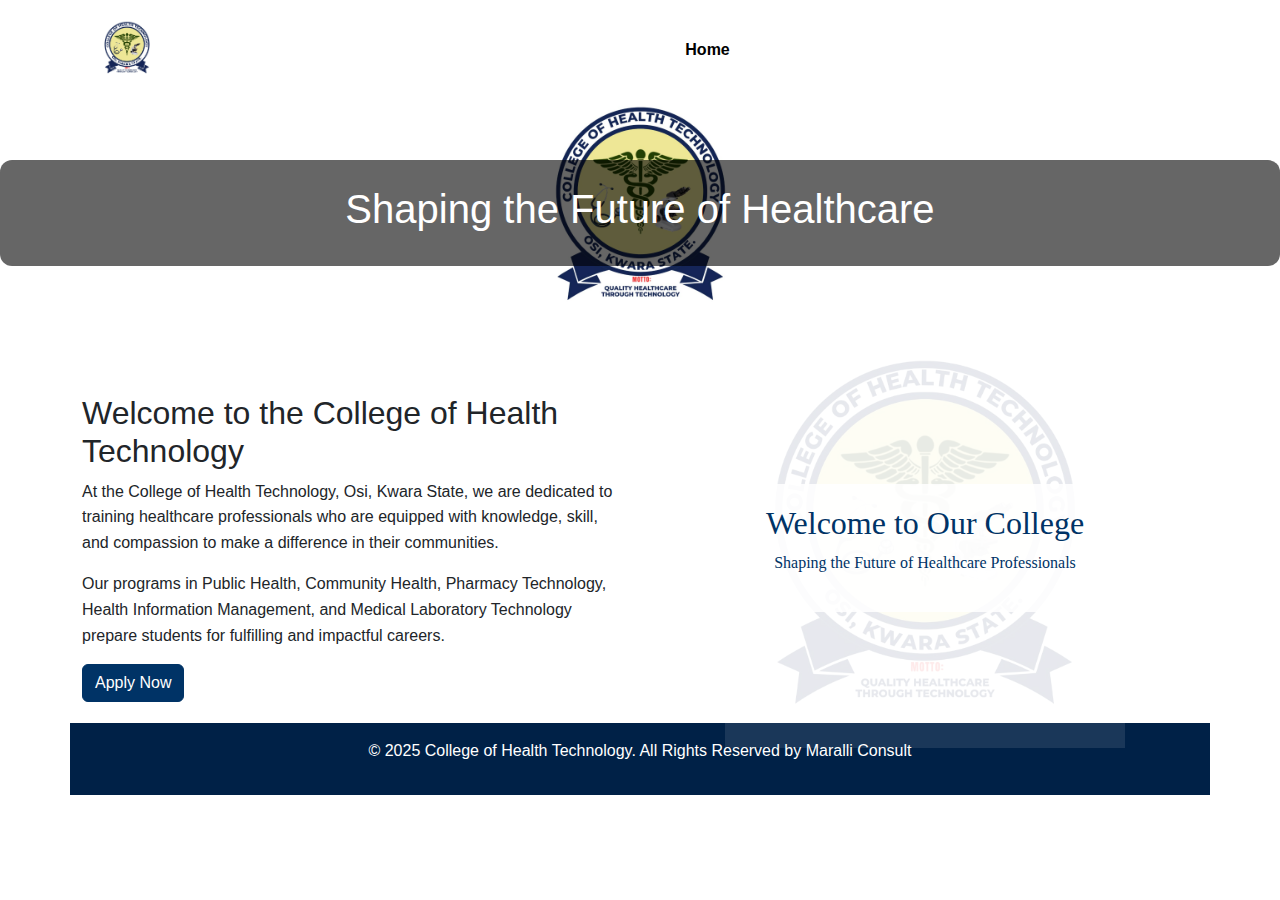
<file: index.html>
<!DOCTYPE html>
<html lang="en">
<head>
  <meta charset="UTF-8">
  <meta name="viewport" content="width=device-width, initial-scale=1.0">
  <title>Home - College of Health Technology</title>
  <link href="https://cdn.jsdelivr.net/npm/bootstrap@5.3.0/dist/css/bootstrap.min.css" rel="stylesheet">
  <link rel="stylesheet" href="css/style.css">
</head>
<body>

<nav class="navbar navbar-expand-lg">
  <div class="container">
    <a class="navbar-brand text-white" href="index.html">
      <img src="images/logo.png" alt="College Logo" height="60">
    </a>
    <button class="navbar-toggler" type="button" data-bs-toggle="collapse" data-bs-target="#navbarNav">
      <span class="navbar-toggler-icon bg-white"></span>
    </button>
    <div class="collapse navbar-collapse" id="navbarNav">
      <ul class="navbar-nav ms-auto">
        <li class="nav-item"><a class="nav-link active" href="index.html">Home</a></li>
        <li class="nav-item dropdown ">
          <a class="nav-link dropdown-toggle" href="about.html" id="aboutDropdown" role="button" data-bs-toggle="dropdown" aria-expanded="false">About
          </a>
            <ul class="dropdown-menu" aria-labelledby="aboutDropdown">
              <li><a class="dropdown-item" href="about.html#history">Brief History</a></li>
              <li><a class="dropdown-item" href="about.html#speech">Provost Speech</a></li>
              <li><a class="dropdown-item" href="about.html#vision">Vision</a></li>
              <li><a class="dropdown-item" href="about.html#mission">Mission</a></li>
            </ul>
        </li>
        <li class="nav-item"><a class="nav-link" href="academics.html">Academics</a></li>
        <li class="nav-item"><a class="nav-link" href="admissions.html">Admissions</a></li>
        <li class="nav-item"><a class="nav-link" href="news.html">News</a></li>
        <li class="nav-item"><a class="nav-link" href="gallery.html">Gallery</a></li>
        <li class="nav-item"><a class="nav-link" href="contact.html">Contact</a></li>
      </ul>
    </div>
  </div>
</nav>

<section class="hero">
  <div class="hero-overlay">
    <h1>Shaping the Future of Healthcare</h1>
  </div>
</section>

<div class="container my-5">
  <div class="row align-items-center">
    <!-- Left content -->
    <div class="col-md-6">
      <h2>Welcome to the College of Health Technology</h2>
      <p>
        At the College of Health Technology, Osi, Kwara State, we are dedicated to training
        healthcare professionals who are equipped with knowledge, skill, and
        compassion to make a difference in their communities.
      </p>
      <p>
        Our programs in Public Health, Community Health, Pharmacy Technology,
        Health Information Management, and Medical Laboratory Technology prepare
        students for fulfilling and impactful careers.
      </p>
      <a href="admissions.html" class="btn btn-primary">Apply Now</a>
    </div>

    <!-- Right slider -->
    <div class="col-md-6 position-relative d-flex align-items-center justify-content-center hero-logo-section">
  <img src="images/logo.png" alt="College Logo Background" class="hero-bg-logo">
  <div class="hero-logo-text text-center">
    <h2>Welcome to Our College</h2>
    <p>Shaping the Future of Healthcare Professionals</p>
  </div>
</div>



<footer class="text-center">
  <p>&copy; 2025 College of Health Technology. All Rights Reserved by Maralli Consult</p>
</footer>
<!--script src="https://cdn.jsdelivr.net/npm/bootstrap@5.3.0/dist/js/bootstrap.bundle.min.js"></script>




<script src="script.js"></script-->
</body>
</html>
</file>
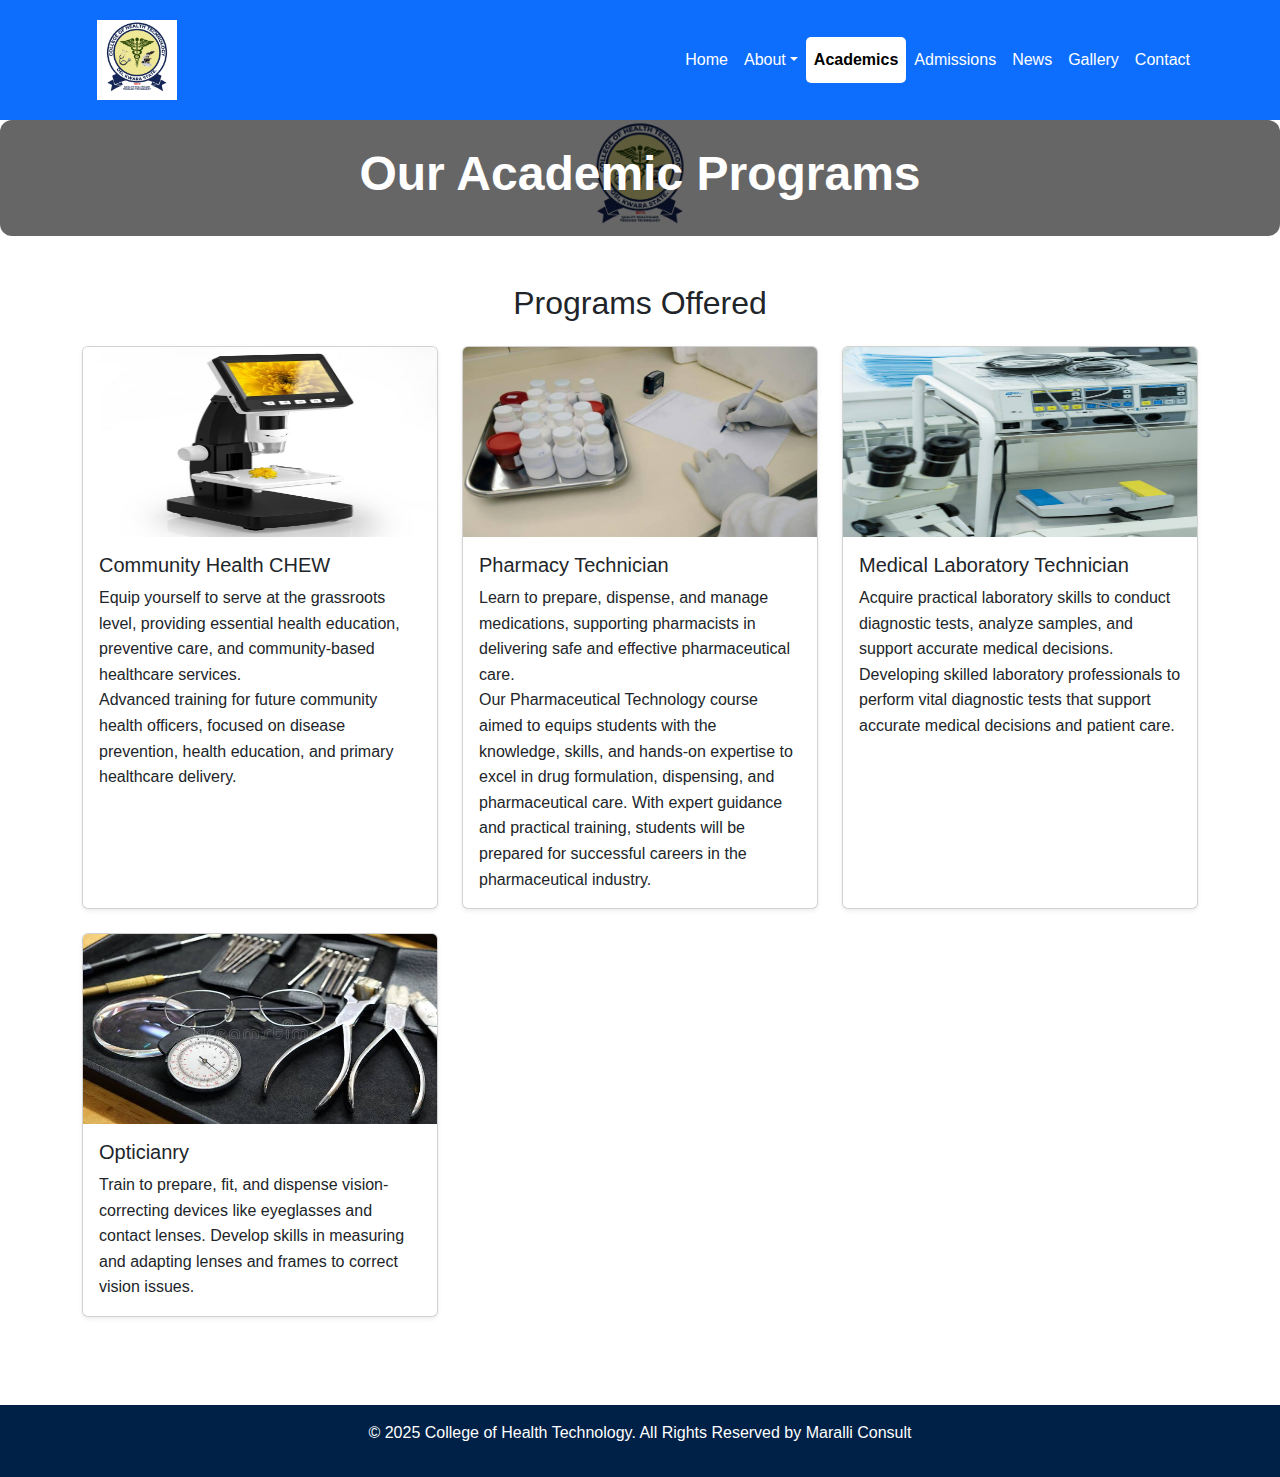
<file: academics.html>
<!DOCTYPE html>
<html lang="en">
<head>
  <meta charset="UTF-8">
  <meta name="viewport" content="width=device-width, initial-scale=1.0">
  <title>Academics - College of Health Technology</title>
  <link href="https://cdn.jsdelivr.net/npm/bootstrap@5.3.0/dist/css/bootstrap.min.css" rel="stylesheet">
  <link rel="stylesheet" href="css/style.css">
</head>
<body>

<!-- Navbar -->
<nav class="navbar navbar-expand-lg navbar-dark bg-primary sticky-top">
  <div class="container">
    <a class="navbar-brand" href="index.html">
      <img src="images/logo.png" alt="College Logo" height="80">
    </a>
    <button class="navbar-toggler" type="button" data-bs-toggle="collapse" data-bs-target="#navbarNav">
      <span class="navbar-toggler-icon"></span>
    </button>
    <div class="collapse navbar-collapse" id="navbarNav">
      <ul class="navbar-nav ms-auto">
        <li class="nav-item"><a class="nav-link" href="index.html">Home</a></li>
        <li class="nav-item dropdown">
          <a class="nav-link dropdown-toggle" href="#" id="aboutDropdown" role="button" data-bs-toggle="dropdown">About</a>
          <ul class="dropdown-menu">
            <li><a class="dropdown-item" href="about.html#history">Brief History</a></li>
            <li><a class="dropdown-item" href="about.html#speech">Provost Speech</a></li>
            <li><a class="dropdown-item" href="about.html#vision">Vision</a></li>
            <li><a class="dropdown-item" href="about.html#mission">Mission</a></li>
          </ul>
        </li>
        <li class="nav-item"><a class="nav-link active" href="academics.html">Academics</a></li>
        <li class="nav-item"><a class="nav-link" href="admissions.html">Admissions</a></li>
        <li class="nav-item"><a class="nav-link" href="news.html">News</a></li>
        <li class="nav-item"><a class="nav-link" href="gallery.html">Gallery</a></li>
        <li class="nav-item"><a class="nav-link" href="contact.html">Contact</a></li>
      </ul>
    </div>
  </div>
</nav>

<!-- Hero Section -->
<section class="hero academics-hero" >
  <div class="hero-overlay">
    <h1 class="display-5 fw-bold">Our Academic Programs</h1>
  </div>
</section>

<!-- Academic Programs -->
<div class="container my-5">
  <h2 class="text-center mb-4">Programs Offered</h2>
  <div class="row g-4">
  <div class="col-md-4">
      <div class="card h-100 shadow-sm">
        <img src="images/chew.png" class="card-img-top" alt="Program 1" height="190">
        <div class="card-body">
          <h5 class="card-title">Community Health CHEW</h5>
          <p class="card-text">Equip yourself to serve at the grassroots level, providing essential health education, preventive care, and community-based healthcare services. <br> Advanced training for future community health officers, focused on disease prevention, health education, and primary healthcare delivery.</p>
        </div>
      </div>
    </div>

     <div class="col-md-4">
      <div class="card h-100 shadow-sm">
        <img src="images/pharmacytech.png" class="card-img-top" alt="Program 2" height="190">
        <div class="card-body">
          <h5 class="card-title">Pharmacy Technician</h5>
          <p class="card-text">Learn to prepare, dispense, and manage medications, supporting pharmacists in delivering safe and effective pharmaceutical care. <br> Our Pharmaceutical Technology course aimed to equips students with the knowledge, skills, and hands-on expertise to excel in drug formulation, dispensing, and pharmaceutical care. With expert guidance and practical training, students will be prepared for successful careers in the pharmaceutical industry.</p>
        </div>
      </div>
    </div>

    <div class="col-md-4">
      <div class="card h-100 shadow-sm">
        <img src="images/medlab.png" class="card-img-top" alt="Program 3" height="190">
        <div class="card-body">
          <h5 class="card-title">Medical Laboratory Technician</h5>
          <p class="card-text">Acquire practical laboratory skills to conduct diagnostic tests, analyze samples, and support accurate medical decisions. <br>Developing skilled laboratory professionals to perform vital diagnostic tests that support accurate medical decisions and patient care.</p>
        </div>
      </div>
    </div>
  

  
    <div class="col-md-4">
      <div class="card h-100 shadow-sm">
        <img src="images/optic.png" class="card-img-top" alt="Program 4" height="190">
        <div class="card-body">
          <h5 class="card-title">Opticianry</h5>
          <p class="card-text">Train to prepare, fit, and dispense vision-correcting devices like eyeglasses and contact lenses. Develop skills in measuring and adapting lenses and frames to correct vision issues.</p>
        </div>
      </div>
    </div>
</div>
</div>
<!-- Footer -->
<footer class="text-center footer">
  <p>&copy; 2025 College of Health Technology. All Rights Reserved by Maralli Consult</p>
</footer>

<script src="https://cdn.jsdelivr.net/npm/bootstrap@5.3.0/dist/js/bootstrap.bundle.min.js"></script>







</body>
</html>
</file>
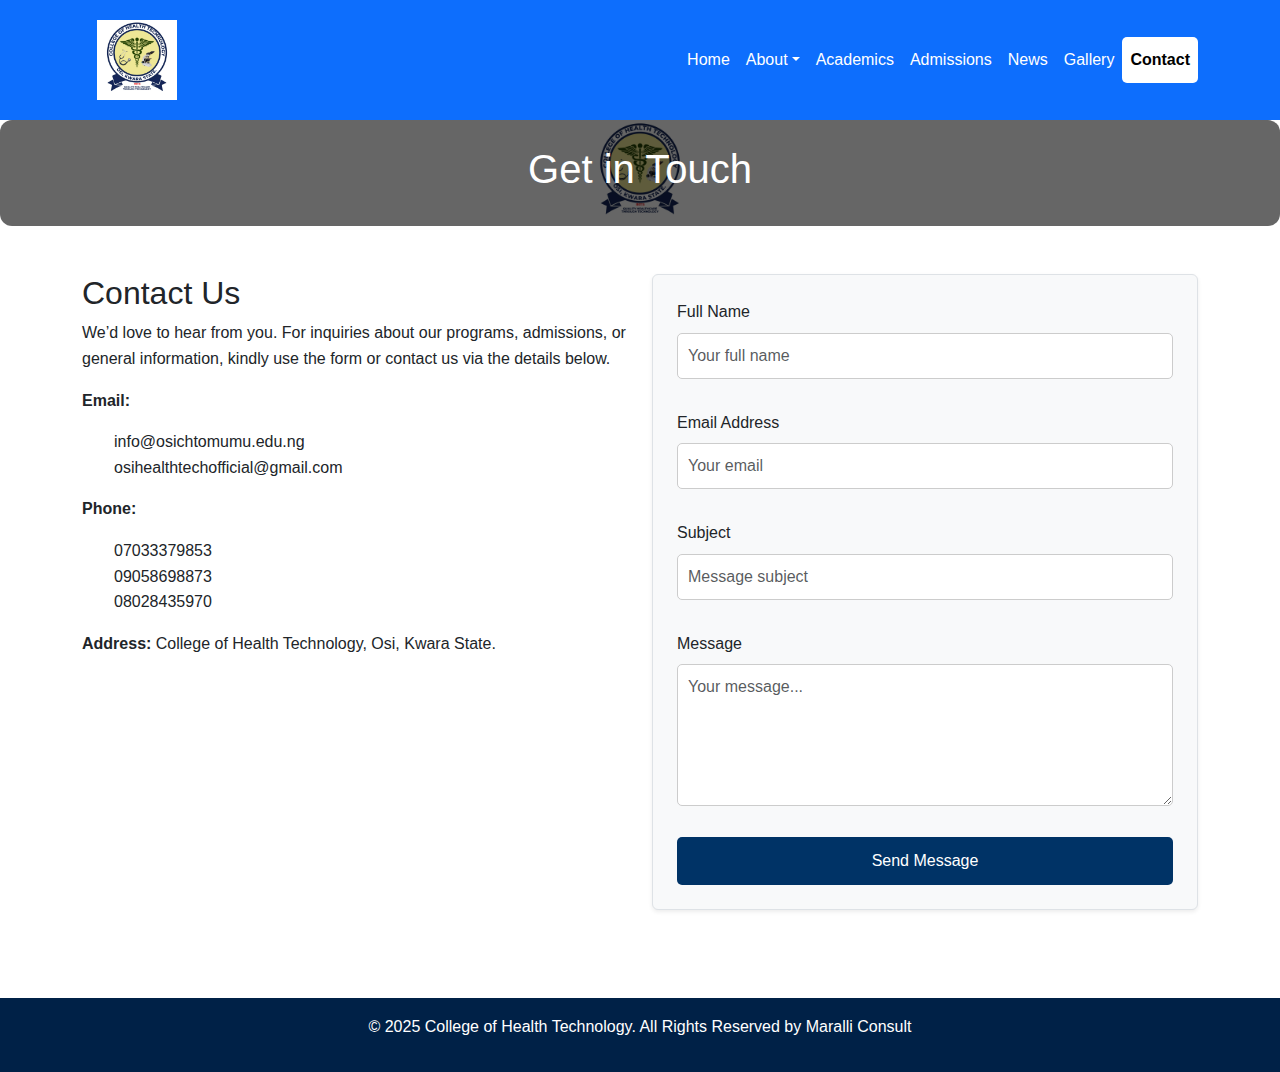
<file: contact.html>
<!DOCTYPE html>
<html lang="en">
<head>
  <meta charset="UTF-8">
  <meta name="viewport" content="width=device-width, initial-scale=1.0">
  <title>Contact - College of Health Technology</title>
  <link href="https://cdn.jsdelivr.net/npm/bootstrap@5.3.0/dist/css/bootstrap.min.css" rel="stylesheet">
  <link rel="stylesheet" href="css/style.css">
</head>
<body>

<!-- Navbar -->
<nav class="navbar navbar-expand-lg navbar-dark bg-primary sticky-top">
  <div class="container">
    <a class="navbar-brand" href="index.html">
      <img src="images/logo.png" alt="College Logo" height="80">
    </a>
    <button class="navbar-toggler" type="button" data-bs-toggle="collapse" data-bs-target="#navbarNav">
      <span class="navbar-toggler-icon"></span>
    </button>
    <div class="collapse navbar-collapse" id="navbarNav">
      <ul class="navbar-nav ms-auto">
        <li class="nav-item"><a class="nav-link" href="index.html">Home</a></li>
        <li class="nav-item dropdown">
          <a class="nav-link dropdown-toggle" href="#" id="aboutDropdown" role="button" data-bs-toggle="dropdown">About</a>
          <ul class="dropdown-menu">
            <li><a class="dropdown-item" href="about.html#history">Brief History</a></li>
            <li><a class="dropdown-item" href="about.html#speech">Provost Speech</a></li>
            <li><a class="dropdown-item" href="about.html#vision">Vision</a></li>
            <li><a class="dropdown-item" href="about.html#mission">Mission</a></li>
          </ul>
        </li>
        <li class="nav-item"><a class="nav-link" href="academics.html">Academics</a></li>
        <li class="nav-item"><a class="nav-link" href="admissions.html">Admissions</a></li>
        <li class="nav-item"><a class="nav-link" href="news.html">News</a></li>
        <li class="nav-item"><a class="nav-link" href="gallery.html">Gallery</a></li>
        <li class="nav-item"><a class="nav-link active" href="contact.html">Contact</a></li>
      </ul>
    </div>
  </div>
</nav>

<!-- Hero -->
<section class="hero">
  <div class="hero-overlay">
    <h1>Get in Touch</h1>
  </div>
</section>

<!-- Contact Section -->
<div class="container my-5">
  <div class="row">
    <!-- Left Side: Contact Info -->
    <div class="col-md-6 mb-4">
      <h2>Contact Us</h2>
      <p>
        We’d love to hear from you. For inquiries about our programs, admissions, 
        or general information, kindly use the form or contact us via the details below.
      </p>
      <p><strong>Email:</strong> <ul>info@osichtomumu.edu.ng <br>osihealthtechofficial@gmail.com</ul></p>
      <p><strong>Phone:</strong> <ul>07033379853<br>09058698873<br>08028435970</ul></p>
      <p><strong>Address:</strong> College of Health Technology, Osi, Kwara State.</p>
    </div>

    <!-- Right Side: Contact Form -->
    <div class="col-md-6">
      <form action="contact-process.php" method="POST" class="contact-form p-4 border rounded shadow-sm bg-light">
        <div class="mb-3">
          <label for="name" class="form-label">Full Name</label>
          <input type="text" id="name" name="name" class="form-control" placeholder="Your full name" required>
        </div>

        <div class="mb-3">
          <label for="email" class="form-label">Email Address</label>
          <input type="email" id="email" name="email" class="form-control" placeholder="Your email" required>
        </div>

        <div class="mb-3">
          <label for="subject" class="form-label">Subject</label>
          <input type="text" id="subject" name="subject" class="form-control" placeholder="Message subject" required>
        </div>

        <div class="mb-3">
          <label for="message" class="form-label">Message</label>
          <textarea id="message" name="message" rows="5" class="form-control" placeholder="Your message..." required></textarea>
        </div>

        <button type="submit" class="btn btn-primary w-100">Send Message</button>
      </form>
    </div>
  </div>
</div>



<!-- Footer -->
<footer class="text-center py-3">
  <p>&copy; 2025 College of Health Technology. All Rights Reserved by Maralli Consult</p>
</footer>

<!--script src="https://cdn.jsdelivr.net/npm/bootstrap@5.3.0/dist/js/bootstrap.bundle.min.js"></script>




<script src="script.js"></script-->
</body>
</html>
</file>
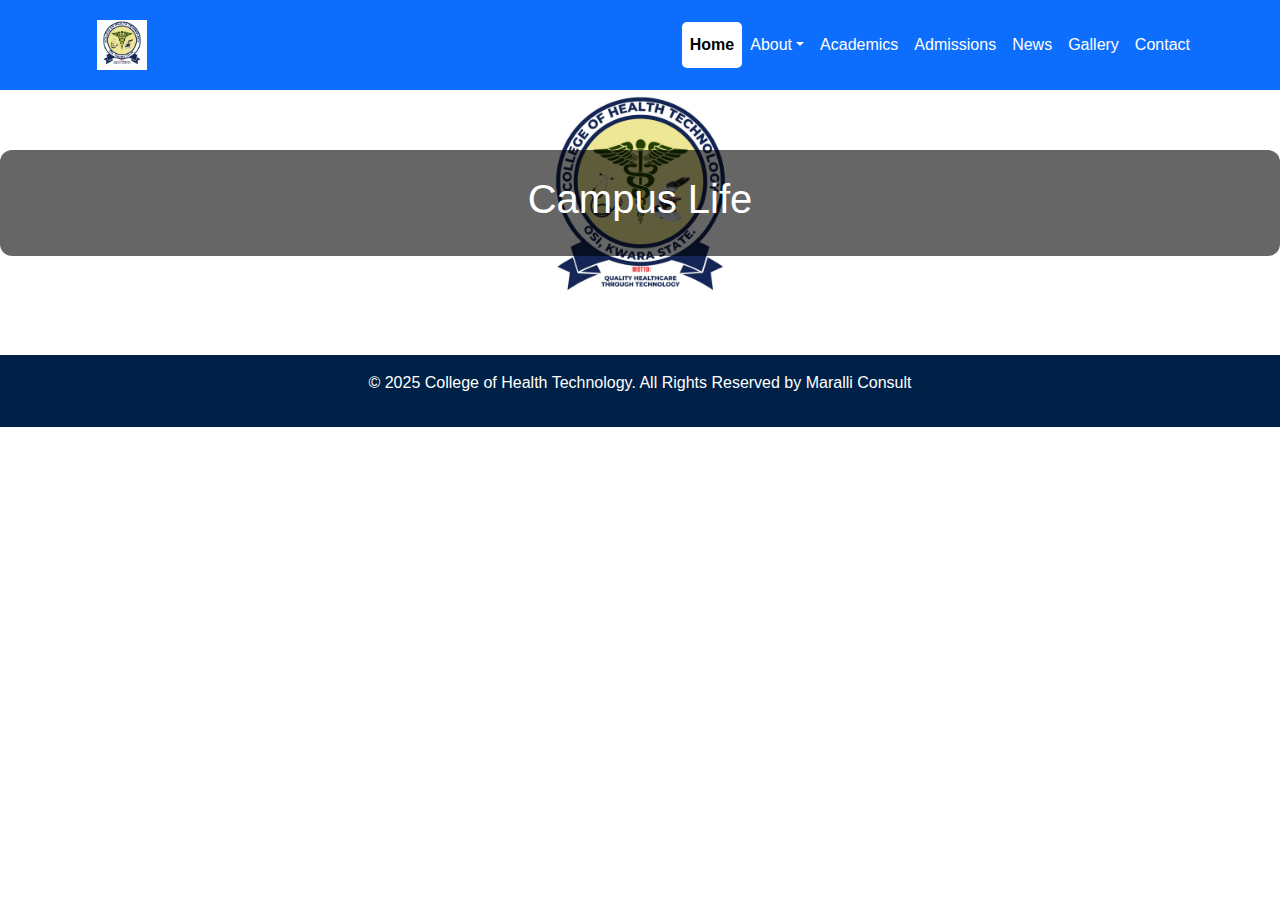
<file: gallery.html>
<!DOCTYPE html>
<html lang="en">
<head>
  <meta charset="UTF-8">
  <meta name="viewport" content="width=device-width, initial-scale=1.0">
  <title>Gallery - College of Health Technology</title>
  <link href="https://cdn.jsdelivr.net/npm/bootstrap@5.3.0/dist/css/bootstrap.min.css" rel="stylesheet">
  <link rel="stylesheet" href="css/style.css">
</head>
<body>

<!-- Navbar -->
<nav class="navbar navbar-expand-lg navbar-dark bg-primary sticky-top">
  <div class="container">
    <a class="navbar-brand" href="index.html">
      <img src="images/logo.png" alt="College Logo" height="50">
    </a>
    <button class="navbar-toggler" type="button" data-bs-toggle="collapse" data-bs-target="#navbarNav">
      <span class="navbar-toggler-icon"></span>
    </button>
    <div class="collapse navbar-collapse" id="navbarNav">
      <ul class="navbar-nav ms-auto">
        <li class="nav-item"><a class="nav-link active" href="index.html">Home</a></li>
        <li class="nav-item dropdown">
          <a class="nav-link dropdown-toggle" href="#" id="aboutDropdown" role="button" data-bs-toggle="dropdown">About</a>
          <ul class="dropdown-menu">
            <li><a class="dropdown-item" href="about.html#history">Brief History</a></li>
            <li><a class="dropdown-item" href="about.html#speech">Provost Speech</a></li>
            <li><a class="dropdown-item" href="about.html#vision">Vision</a></li>
            <li><a class="dropdown-item" href="about.html#mission">Mission</a></li>
          </ul>
        </li>
        <li class="nav-item"><a class="nav-link" href="academics.html">Academics</a></li>
        <li class="nav-item"><a class="nav-link" href="admissions.html">Admissions</a></li>
        <li class="nav-item"><a class="nav-link" href="news.html">News</a></li>
        <li class="nav-item"><a class="nav-link" href="gallery.html">Gallery</a></li>
        <li class="nav-item"><a class="nav-link" href="contact.html">Contact</a></li>
      </ul>
    </div>
  </div>
</nav>

<section class="hero">
  <div class="hero-overlay">
    <h1>Campus Life</h1>
  </div>
</section>
<!--div class="container my-5">
<h2>Gallery</h2><p>Images of our campus and activities. 
<div class="row">
  <div class="col-md-4 mb-3">
    <img src="images/Campus3.png" class="img-fluid rounded" alt="Lab Session">
  </div>
  <div class="col-md-4 mb-3">
    <img src="images/Campus4.png" class="img-fluid rounded" alt="Lecture">
  </div>
</div>


</p>
</div-->



<footer class="text-center">
  <p>&copy; 2025 College of Health Technology. All Rights Reserved by Maralli Consult</p>
</footer>
<!--script src="https://cdn.jsdelivr.net/npm/bootstrap@5.3.0/dist/js/bootstrap.bundle.min.js"></script>


<button id="backToTop" title="Go to top">
  ↑
</button>
<script src="script.js"></script-->
</body>
</html>
</file>
<file: css/style.css>
:root {
    --deep-blue: #0A2E5C;
    --cream: #F5F0E1;
    --white: #ffffff;
}

body {
  font-family: Cambria, Cochin, Georgia, Times, 'Times New Roman', serif;
}

html, body {
  height: 100%;
  margin: 0;
  display: flex;
  flex-direction: column;
}

body > .container, 
body > .main-content {
  flex: 1;
}

footer {
  width: 100%;
  margin-top: auto;
  background-color: #003366;
  color: #fff;
  padding: 20px 0;
  text-align: center;
}


/* General Styles */
body {
  font-family: Arial, sans-serif;
  line-height: 1.6;
}



/* Hero section */
.hero {
  position: relative;
  height: 25vh;
  background: url('../images/logo.png') no-repeat center center;
  background-size: contain;
  display: flex;
  justify-content: center;
  align-items: center;
}

.hero-overlay {
  background: rgba(0, 0, 0, 0.6);
  border-radius: 12px;
  text-align: center;
  color: #fff;
  width: 100%;
  padding: 25px 20px;
    
}

/* Logo overlay section */
.hero-logo-section {
  position: relative;
  text-align: center;
}

.hero-bg-logo {
  position: absolute;
  opacity: 0.1;
  width: 100%;
  max-width: 400px;
  left: 50%;
  top: 50%;
  transform: translate(-50%, -50%);
  z-index: 0;
}

.hero-logo-text {
  position: relative;
  z-index: 1;
  background: rgba(255, 255, 255, 0.85);
  padding: 20px;
  border-radius: 10px;
}

/* Footer */
footer {
  margin-top: 40px;
  background: #002147;
  color: #fff;
  padding: 15px 0;
}


body {
    font-family: Arial, sans-serif;
}
.navbar {
    background-color: #002147);
    padding: 10px 0;
}


.about-section {
    background-color: var(--cream);
    padding: 50px 20px;
}


.navbar a {
    color: white;
    padding: 10px 15px;
    text-decoration: none;
    transition: background-color 0.3s ease, color 0.3s ease;
}

.navbar a:hover {
    background-color: #f5f5dc; /* Cream */
    color: #002366; /* Deep blue text */
    border-radius: 5px;
}

.navbar a.active {
    background-color: #002366; /* Deep blue */
    color: white;
    font-weight: bold;
    border-radius: 5px;
}

.contact-form {
    max-width: 600px;
    margin: auto;
    display: flex;
    flex-direction: column;
}

.contact-form input,
.contact-form textarea {
    padding: 10px;
    margin-bottom: 15px;
    border: 1px solid #ccc;
    border-radius: 5px;
}

.contact-form button {
    background-color: #002366; /* Deep Blue */
    color: white;
    padding: 12px;
    border: none;
    border-radius: 5px;
    cursor: pointer;
    transition: background-color 0.3s ease;
}

.contact-form button:hover {
    background-color: #f5f5dc; /* Cream */
    color: #002366;
}

/* Navbar dropdown fix */
.navbar .dropdown-menu {
  background-color: #fff; /* keep dropdown background white */
  border: 1px solid #ddd; /* subtle border for visibility */
}

.navbar .dropdown-menu .dropdown-item {
  color: #002147; /* deep blue text */
}

.navbar .dropdown-menu .dropdown-item:hover {
  background-color: #f5f5f5; /* light grey on hover */
  color: #d4a017; /* cream/golden highlight */
}

.btn-primary {
  background-color: #003366 !important; /* footer dark blue */
  border-color: #003366 !important;
}

.btn-primary:hover,
.btn-primary:focus {
  background-color: #000c1a !important; /* slightly darker on hover */
  border-color: #000c1a !important;
}

/* style.css */

.navbar-nav .nav-link {
  color: white; /* default links */
  transition: color 0.3s ease;
}

.navbar-nav .nav-link:hover {
  color: #ddd; /* lighter on hover */
}

.navbar-nav .nav-link.active {
  color: #000 !important; /* black when active */
  background-color: #fff; /* optional: white background */
  border-radius: 5px; /* optional: makes it stand out */
}

/* Accordion on hover */
.accordion-button:hover {
  background-color: #e6e6e6;
}

/* Accordion when active/open */
.accordion-button:not(.collapsed) {
  background-color: #003366 !important; /* dark blue */
  color: #fff !important; /* white text */
}



.hero-logo-section {
  position: relative;
  height: 100%;
  min-height: 350px;
}

.hero-bg-logo {
  position: absolute;
  opacity: 0.1;  /* faint watermark effect */
  width: 80%;
  height: auto;
  top: 50%;
  left: 50%;
  transform: translate(-50%, -50%);
}

.hero-logo-text {
  position: relative;
  z-index: 2;
  color: #003366;
  font-family: Cambria, Cochin, Georgia, Times, 'Times New Roman', serif;
}
</file>
